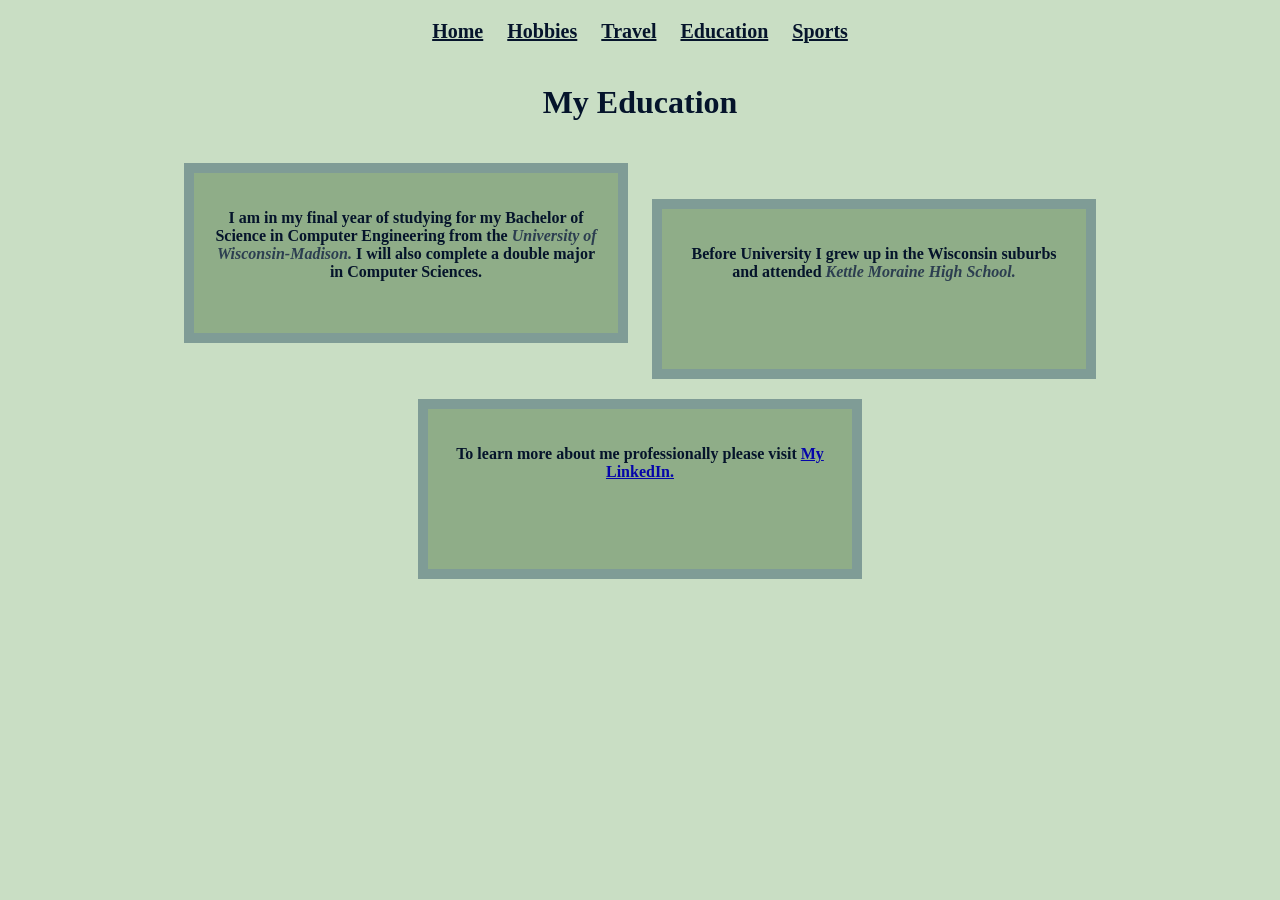
<file: education.html>
<!DOCTYPE html>
<html lang="en">
<meta charset="UTF-8">
<title>Education</title>
<meta name="viewport" content="width=device-width,initial-scale=1">
<link rel="stylesheet" href="stylesheet.css">
<style>
	article {display: inline-block;
		width: 40%;
		height: 120px;
		margin: 10px;
		padding: 20px;
		border: 10px, solid, #7f9c96;
		background: #8fad88;
		}
	p{color: #05142b}
</style>

	<body>
		<nav>
			<a href="index.html">Home</a>
			<a href="hobbies.html">Hobbies</a>
			<a href="travel.html">Travel</a>
			<a href="education.html">Education</a>
			<a href="sports.html">Sports</a>
		</nav>

		<h1 style="padding-bottom: 10px;">My Education</h1>
		
		<article>
			<p>I am in my final year of studying for my Bachelor of Science in
			Computer Engineering from the <em>University of Wisconsin-Madison.</em>
			I will also complete a double major in Computer Sciences. 
			</p>
		</article>
        <article>
        	<p>Before University I grew up in the Wisconsin suburbs and attended <em>Kettle
            Moraine High School.</em>
        	</p>
		</article>
		<article>
        	<p>To learn more about me professionally please visit 
            <a style="color: rgb(5, 5, 170);" href="https://www.linkedin.com/in/jjmertes" target="_blank">My LinkedIn.</a></p>
		</article>
	</body>

</html>
</file>
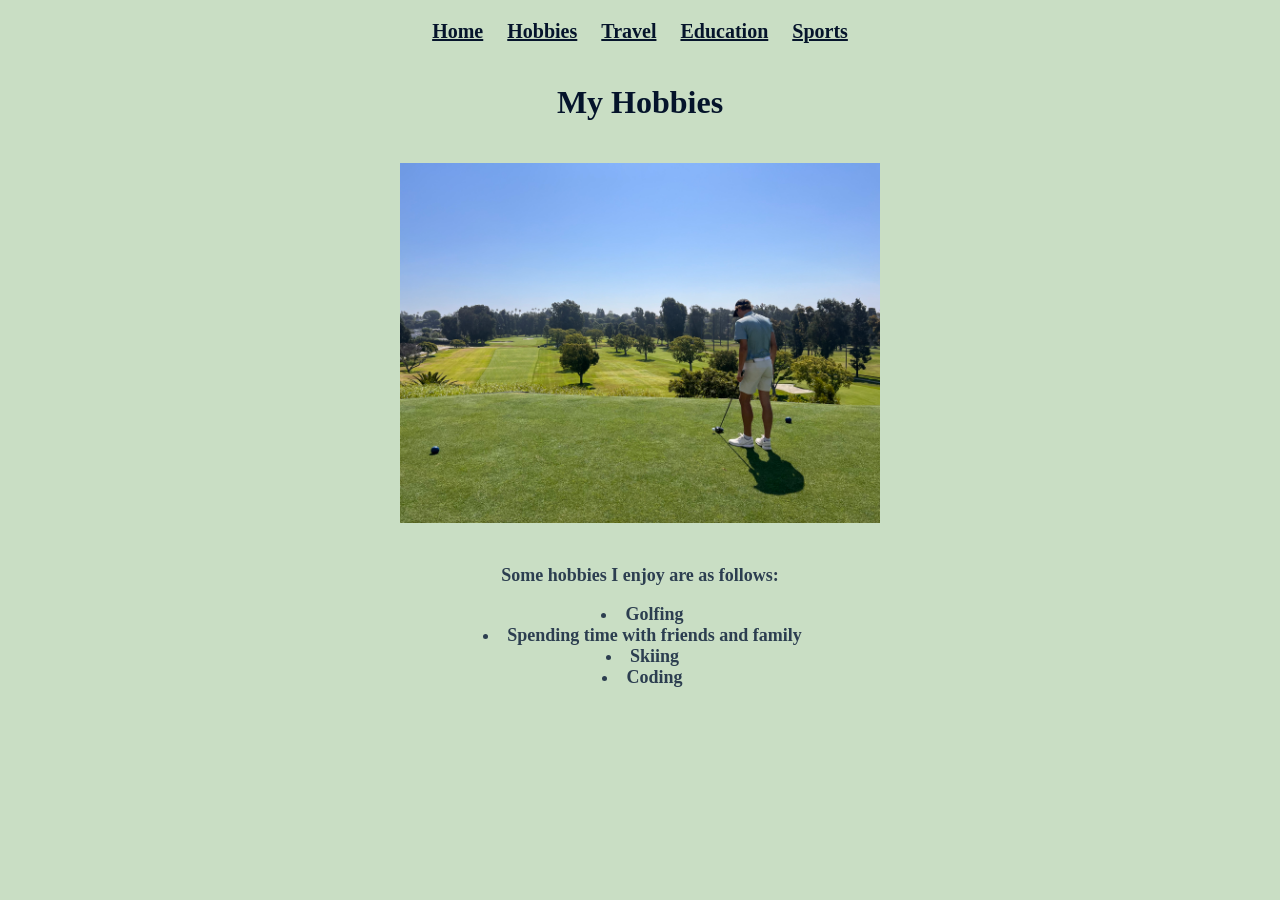
<file: hobbies.html>
<!DOCTYPE html>
<html lang="en">
<meta charset="UTF-8">
<title>Hobbies</title>
<meta name="viewport" content="width=device-width,initial-scale=1">
<link rel="stylesheet" href="stylesheet.css">
<style>
</style>

	<body>
		<nav>
			<a href="index.html">Home</a>
			<a href="hobbies.html">Hobbies</a>
			<a href="travel.html">Travel</a>
			<a href="education.html">Education</a>
			<a href="sports.html">Sports</a>
		</nav>
		<h1>My Hobbies</h1>
		
		<img src="photos/golf.jpg" alt="golfer aura farming">
		
		<div style="font-size: 18px;">
			<p>Some hobbies I enjoy are as follows:</p>
			<ul style="padding-right: 35px;"> 
				<li>Golfing</li>
				<li>Spending time with friends and family</li>
				<li>Skiing</li>
				<li>Coding</li>
			</ul>
		</div>
	</body>

</html>
</file>
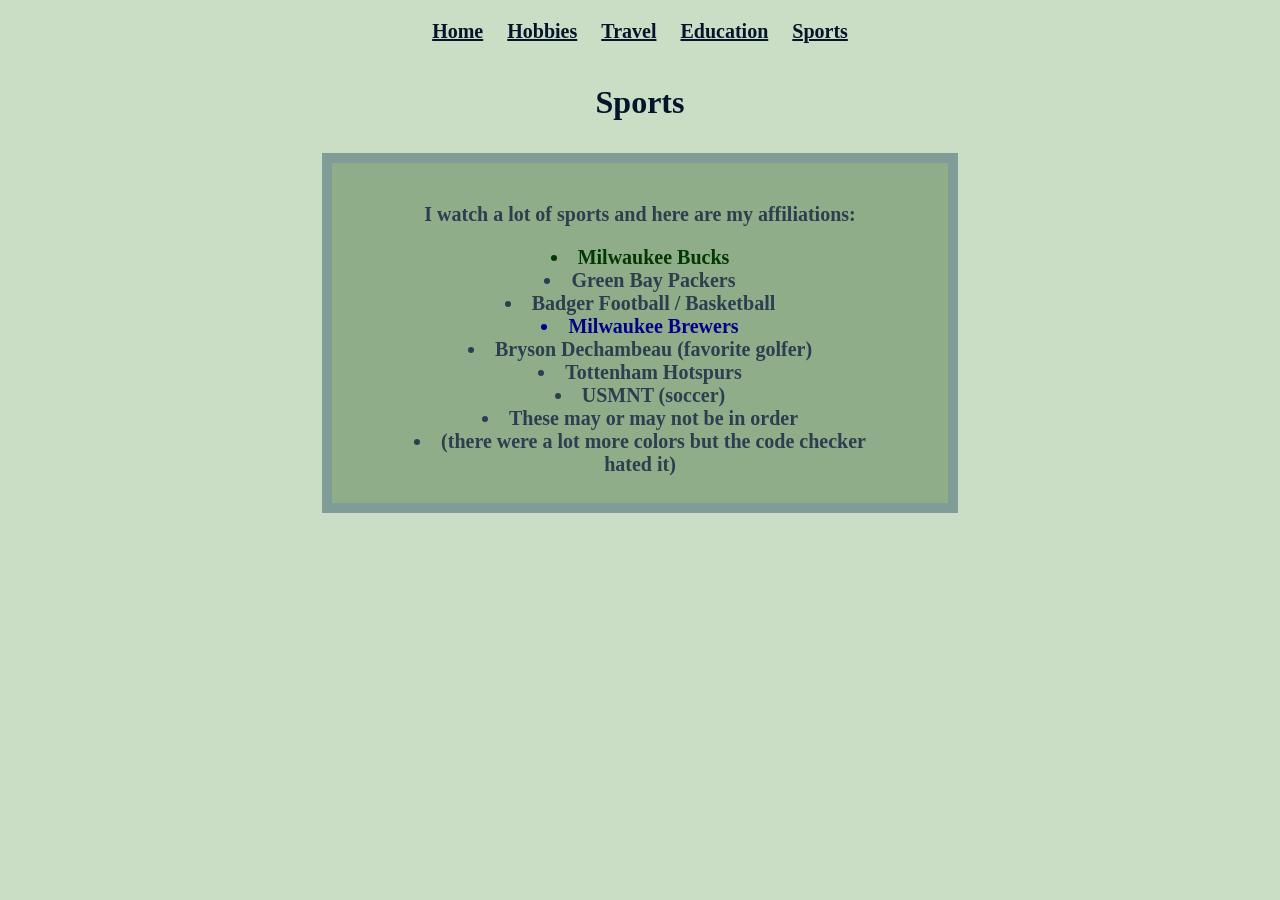
<file: sports.html>
<!DOCTYPE html>
<html lang="en">
<meta charset="UTF-8">
<title>Sports</title>
<meta name="viewport" content="width=device-width,initial-scale=1">
<link rel="stylesheet" href="stylesheet.css">
<style>
    article {display: inline-block;
		width: 60%;
		height: 300px;
		margin: 10px;
		padding: 20px;
		border: 10px, solid, #7f9c96;
		background: #8fad88;
		}
</style>

	<body>
		<nav>
			<a href="index.html">Home</a>
			<a href="hobbies.html">Hobbies</a>
			<a href="travel.html">Travel</a>
			<a href="education.html">Education</a>
			<a href="sports.html">Sports</a>
		</nav>

		<h1>Sports</h1>
        <article style="font-size: 20px;" > 
            <p>I watch a lot of sports and here are my affiliations:</p>
            <ul style="padding-right: 40px;">
                <li style="color:rgb(2, 56, 2)">Milwaukee Bucks</li>
                <li>Green Bay Packers</li>
                <li>Badger Football / Basketball</li>
                <li style="color:darkblue">Milwaukee Brewers</li>
                <li>Bryson Dechambeau (favorite golfer)</li>
                <li>Tottenham Hotspurs</li>
                <li>USMNT (soccer)</li>           
                <li>These may or may not be in order</li>
                <li>(there were a lot more colors but the code checker hated it)</li>
            </ul>
        </article>
	</body>

</html>
</file>
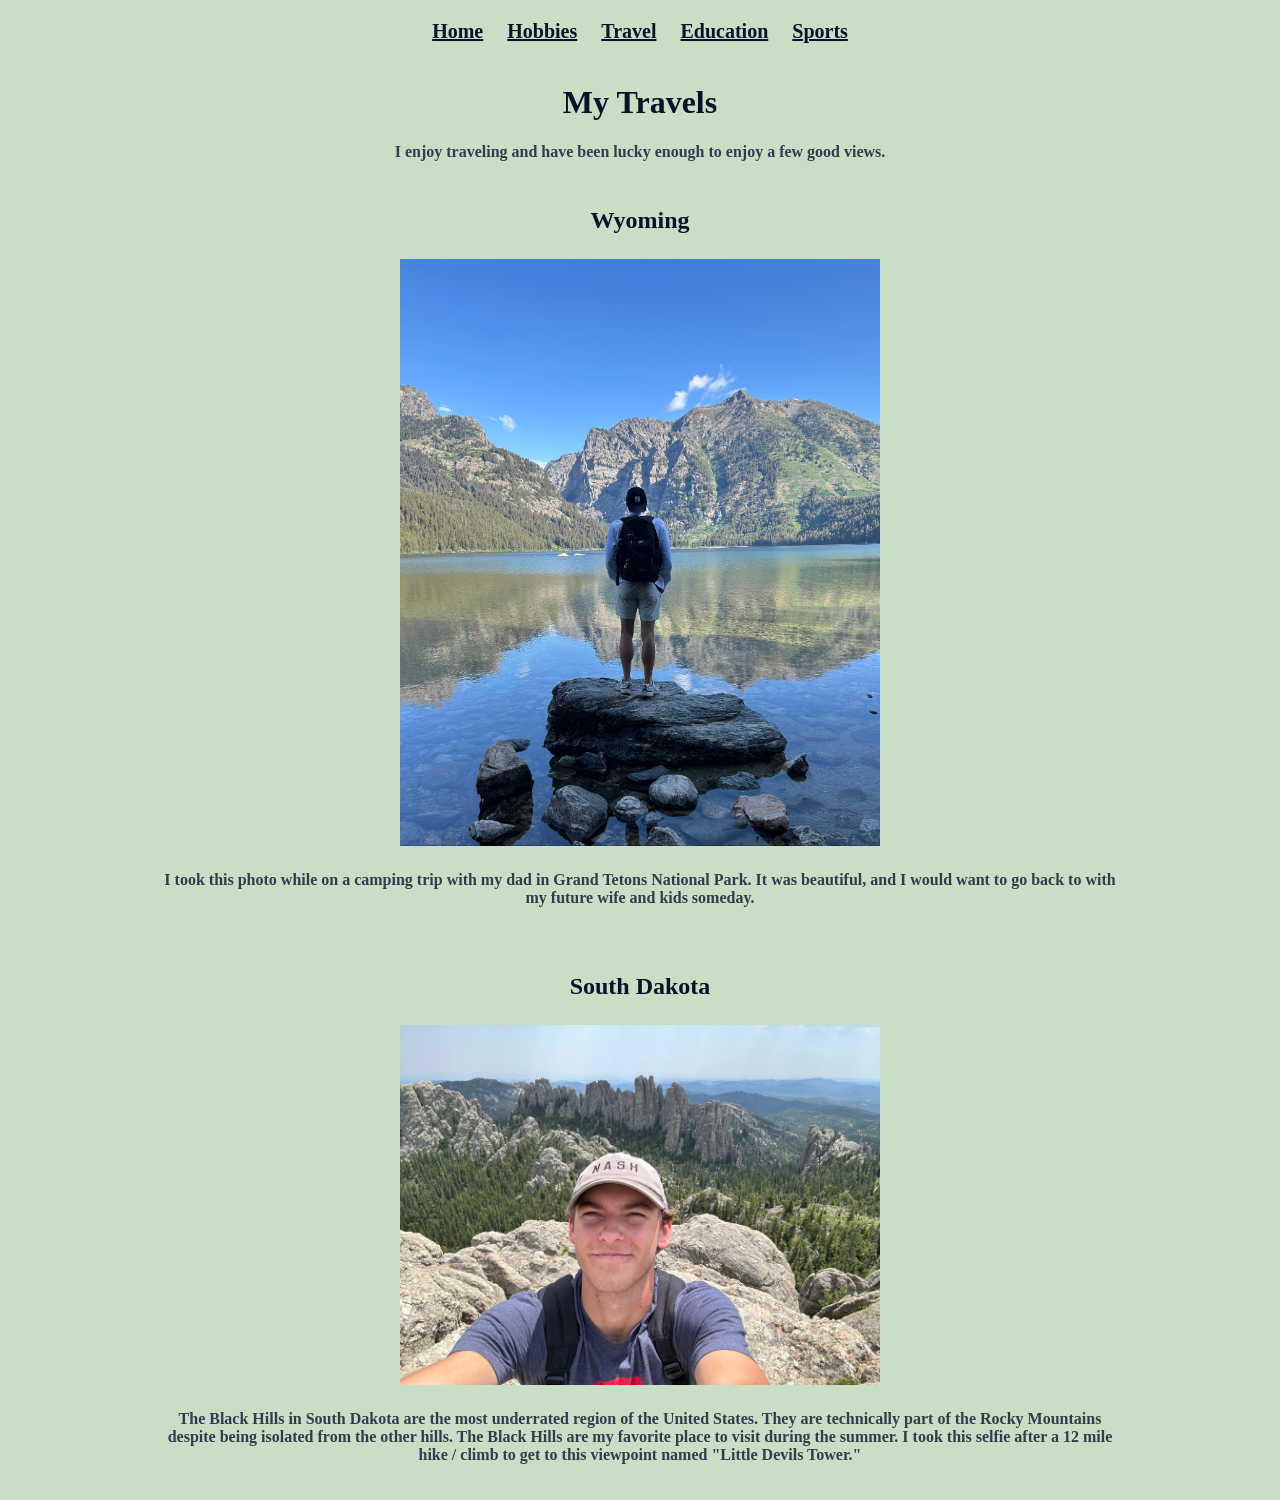
<file: travel.html>
<!DOCTYPE html>
<html lang="en">
<meta charset="UTF-8">
<title>Travel</title>
<meta name="viewport" content="width=device-width,initial-scale=1">
<link rel="stylesheet" href="stylesheet.css">
<style>
	img{
		padding-top: 5px;
		padding-bottom: 5px;
	}
	div{
		padding-top: 10px;
		padding-bottom: 20px;
	}
</style>

	<body>
		<nav>
			<a href="index.html">Home</a>
			<a href="hobbies.html">Hobbies</a>
			<a href="travel.html">Travel</a>
			<a href="education.html">Education</a>
			<a href="sports.html">Sports</a>
		</nav>
		<h1>My Travels</h1>
		<p>I enjoy traveling and have been lucky enough to enjoy a few good views.</p>
		
		<div> 	
			<h2>Wyoming</h2>
			<img src="photos/stoic.jpg" alt="looking off into in view">
			<p>I took this photo while on a camping trip with my dad in
				Grand Tetons National Park. It was beautiful, and
				I would want to go back to with my future wife and kids someday.
			</p>
		</div>
		<div>
			<h2>South Dakota</h2>
			<img src="photos/blackhills.jpg" alt="selfie in the mountains">
			<p>The Black Hills in South Dakota are the most underrated region of
				the United States. They are technically part of the Rocky Mountains
				despite being isolated from the other hills. The Black Hills are my favorite
				place to visit during the summer. I took this selfie after a 12 mile
				hike / climb to get to this viewpoint named "Little Devils Tower."
			</p>
		</div>
	</body>

</html>
</file>
<file: stylesheet.css>
/* You should edit the content below to fit your website */

* {
	font-weight: bold;
	font-family: "Palatino", serif;
	color: #2c3e50;
	text-align: center;}
nav {
	padding: 20px;
}
nav a {
	color: #05142b;
	font-size: 20px;
	padding: 10px;
}
nav a:hover {
  color: #d96c1a;
}
h1,h2 {
	color: #05142b;
}
body {
	width: 960px;
	margin: 0 auto;
	background-color: #c9dec4}
img {
	width: 50% ;
	height: auto;
	padding: 20px}
ul {
	list-style-position: inside;   
}
</file>
